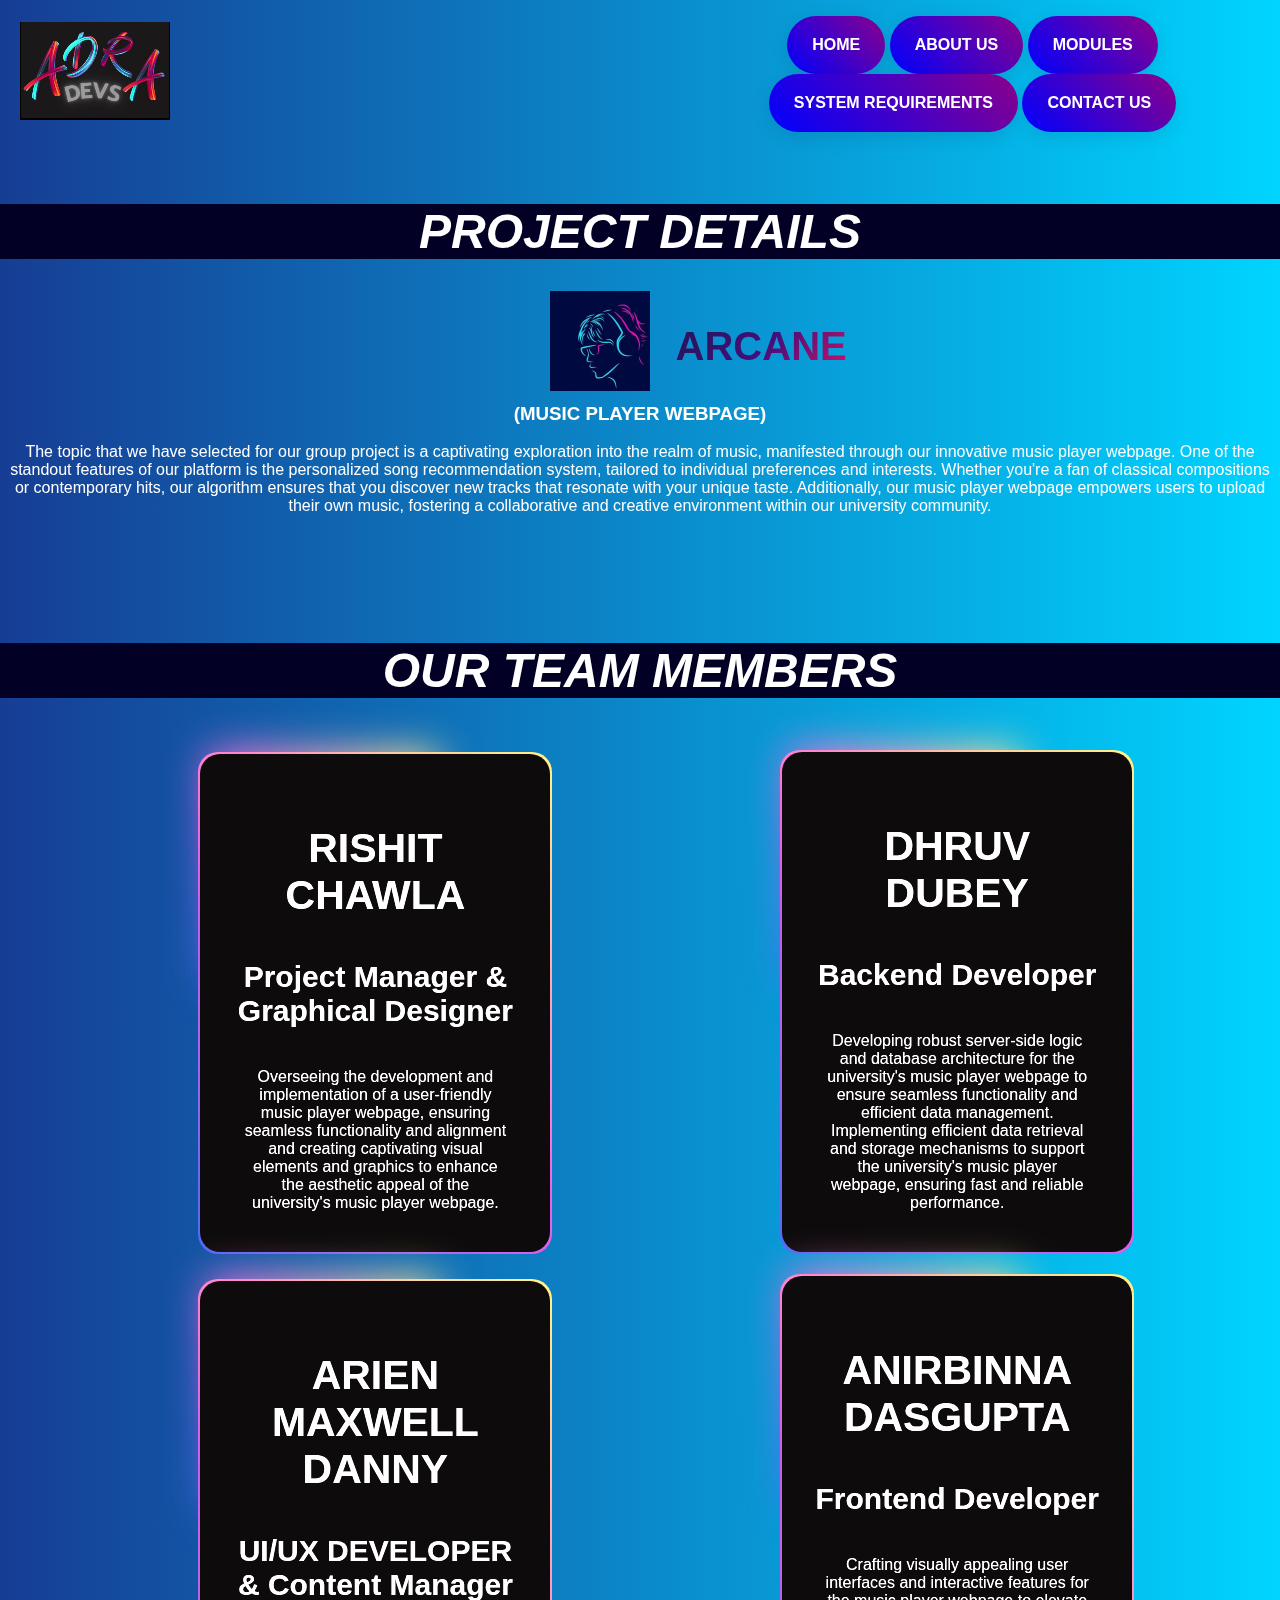
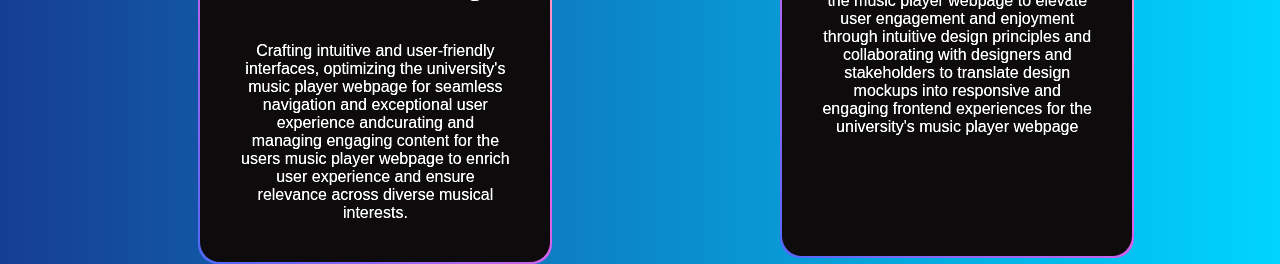
<file: index.html>
<!DOCTYPE html>
<html lang="en">
  <head>
    <meta charset="UTF-8" />
    <meta name="viewport" content="width=device-width, initial-scale=1.0" />
    <title>ARDA DEVS</title>
    <link rel="stylesheet" href="cssfile.css"/>
  </head>
  <body class="body1">
    <div class="logo">
        <video src="team-logo (online-video-cutter.com).mp4"  width="150" height="150" autoplay loop muted></video>
    </div>
    <ul class="n"><b>
        <li class="list"><a href="index.html">HOME</a></li>
        <li class="list"><a href="aboutus.html">ABOUT US</a></li>
        <li class="list"><a href="module.html">MODULES</a></li>
        <li class="list"><a href="sr.html">SYSTEM REQUIREMENTS</a></li>
        <li class="list"><a href="contactus.html">CONTACT US</a></li></b>
    </ul>
    <div class="text">
        <h1>PROJECT DETAILS</h1>
    </div>
    <div>
        <img src="music-man-gamer-line-pop-art-potrait-logo-colorful-design-with-dark-background-abstract-illustration-isolated-black-background-for-t-shirt-poster-clothing-merch-apparel-badge-design-vecto.jpg" height="100" class="temp">
        <h2 class="arcane">ARCANE</h2>
        <h3 class="text2">(MUSIC PLAYER WEBPAGE)</h3>
        <p>The topic that we have selected for our group project is a captivating exploration into the realm of music, manifested through our innovative music player webpage. One of the standout features of our platform is the personalized song recommendation system, tailored to individual preferences and interests. Whether you're a fan of classical compositions or contemporary hits, our algorithm ensures that you discover new tracks that resonate with your unique taste.
            Additionally, our music player webpage empowers users to upload their own music, fostering a collaborative and creative environment within our university community.</p>
    </div>
    <div class="text">
        <h1>OUR TEAM MEMBERS</h1>
    </div>
    <div>
        <div class="container">
            <div class="gradient">
            <h3>RISHIT CHAWLA</h3> 
            <h4>Project Manager & Graphical Designer</h4>
            <p>Overseeing the development and implementation of a user-friendly music player webpage, ensuring seamless functionality and alignment and creating captivating visual elements and graphics to enhance the aesthetic appeal of the university's music player webpage.</p>
            </div>  
          </div>
          <div class="container">
            <div class="gradient">
                <h3>DHRUV DUBEY</h3> 
                <h4>Backend Developer</h4>
                <p>Developing robust server-side logic and database architecture for the university's music player webpage to ensure seamless functionality and efficient data management. Implementing efficient data retrieval and storage mechanisms to support the university's music player webpage, ensuring fast and reliable performance.</p>
            </div>  
          </div>
          <div class="container">
            <div class="gradient">
                <h3>ARIEN MAXWELL DANNY</h3> 
                <h4>UI/UX DEVELOPER & Content Manager</h4>
                <p>Crafting intuitive and user-friendly interfaces, optimizing the university's music player webpage for seamless navigation and exceptional user experience andcurating and managing engaging content for the users music player webpage to enrich user experience and ensure relevance across diverse musical interests.</p>
            </div>  
          </div>
          <div class="container">
            <div class="gradient">
                <h3>ANIRBINNA DASGUPTA</h3> 
                <h4>Frontend Developer</h4>
                <p>Crafting visually appealing user interfaces and interactive features for the music player webpage to elevate user engagement and enjoyment through intuitive design principles and collaborating with designers and stakeholders to translate design mockups into responsive and engaging frontend experiences for the university's music player webpage</p>
                <br>
                <br>
            </div>  
          </div>
    </div>
  </body>
</html>
</file>
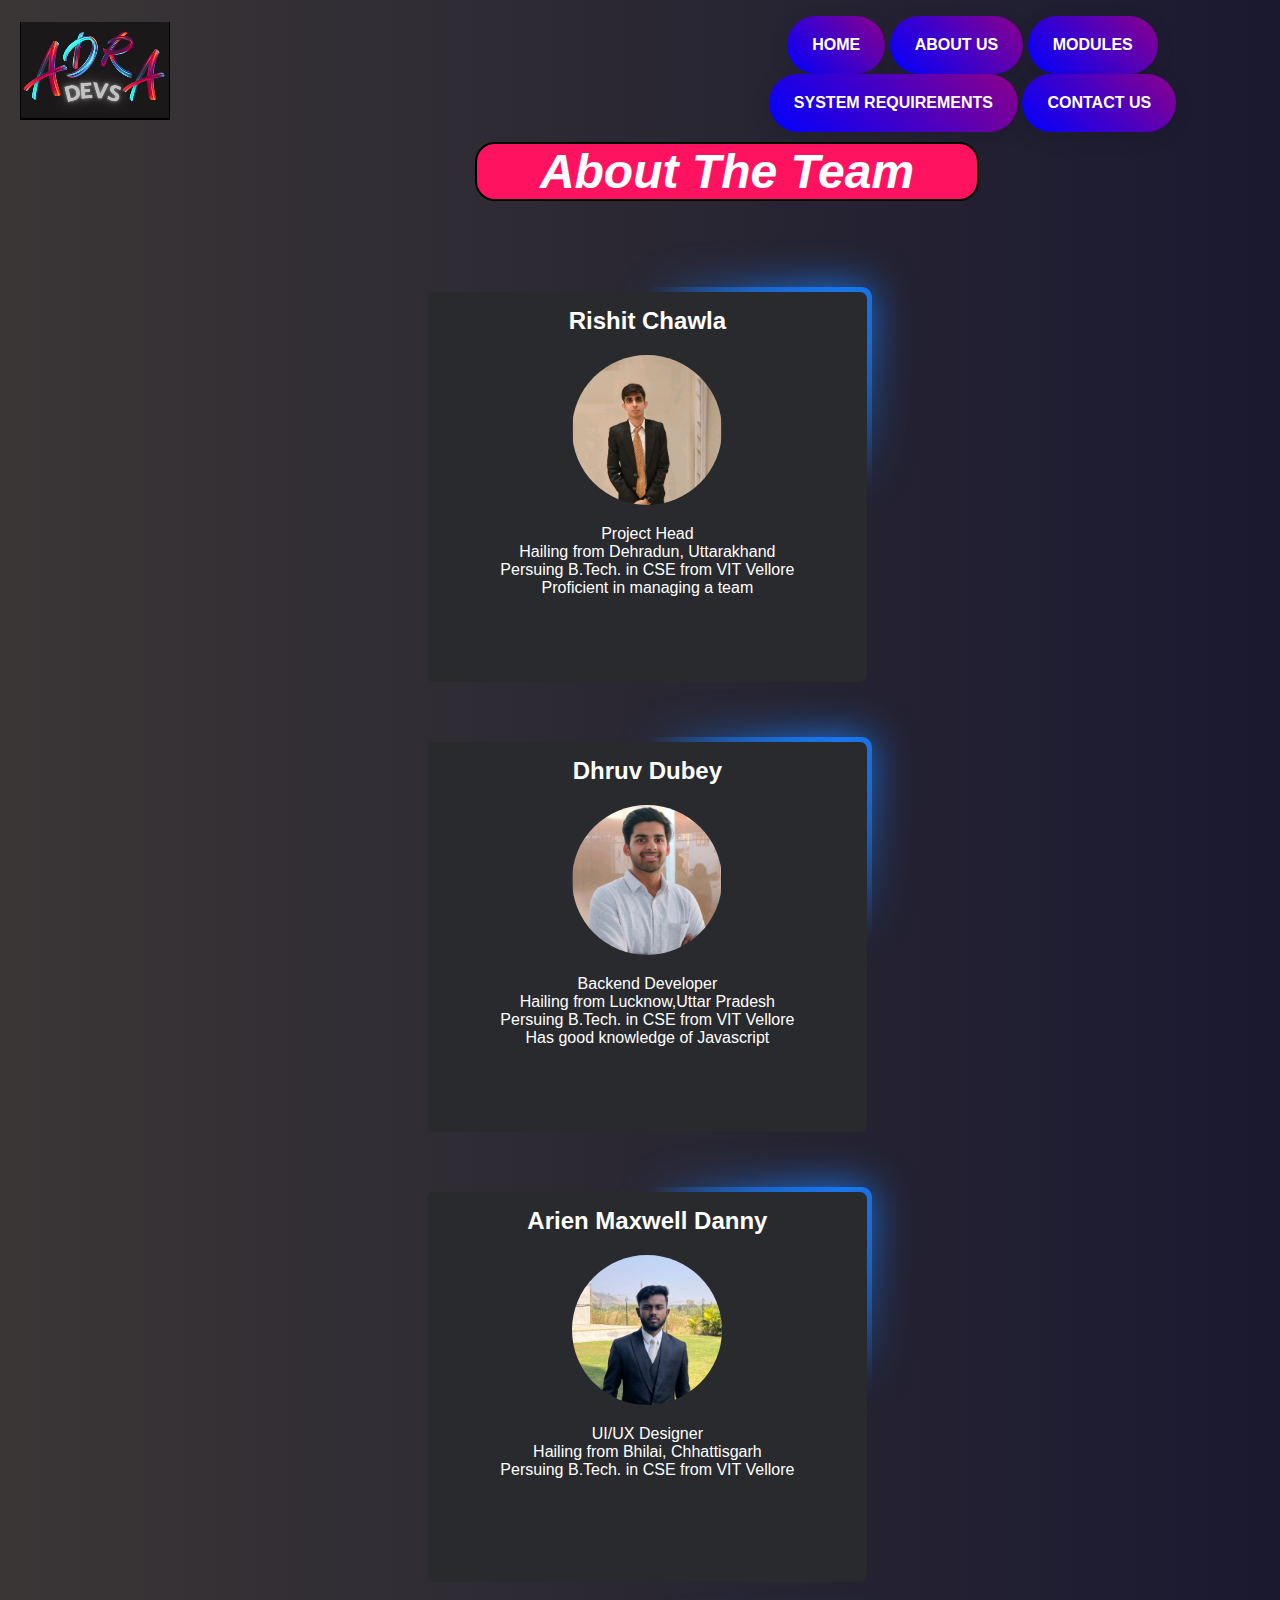
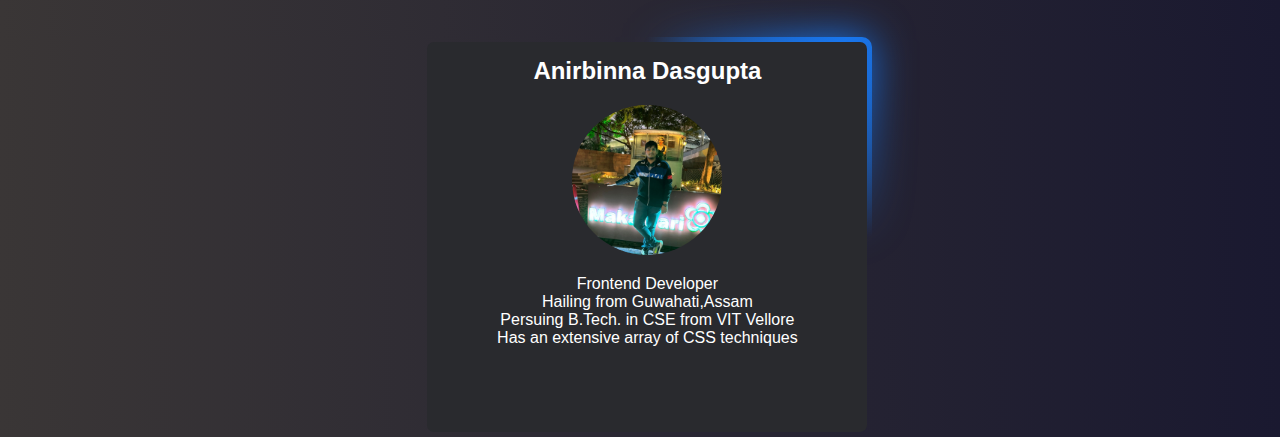
<file: aboutus.html>
<!DOCTYPE html>
<html lang="en">
<head>
    <meta charset="UTF-8">
    <meta name="viewport" content="width=device-width, initial-scale=1.0">
    <title>MyInfo</title>
    <link rel="stylesheet" href="cssfile.css"/>
</head>
<body class="bodyabout">
    <div class="logo">
        <video src="team-logo (online-video-cutter.com).mp4"  width="150" height="150" autoplay loop muted></video>
    </div>
    <ul class="n"><b>
        <li class="list"><a href="index.html">HOME</a></li>
        <li class="list"><a href="aboutus.html">ABOUT US</a></li>
        <li class="list"><a href="module.html">MODULES</a></li>
        <li class="list"><a href="sr.html">SYSTEM REQUIREMENTS</a></li>
        <li class="list"><a href="contactus.html">CONTACT US</a></li></b>
    </ul>
    <br>
    <article>
        <h1  class="kkl"><center>About The Team</center> </h1>
        <br><br><br>
            <div class="animated-border-box-glow"></div>
            <div class="animated-border-box">
                <h2>Rishit Chawla</h2><img src="rishit.jpg" height="150" width="150" class="abtimg">
            <ul>
                <li>Project Head</li>
                <li>Hailing from Dehradun, Uttarakhand</li>
                <li>Persuing B.Tech. in CSE from VIT Vellore</li>
                <li>Proficient in managing a team</li>
            </ul>
            </div>
            <div class="space"></div>
            <div class="animated-border-box-glow"></div>
            <div class="animated-border-box">
                <h2>Dhruv Dubey</h2><img src="dhruv.jpg" height="150" width="150" class="abtimg">
                <ul>
                    <li>Backend Developer</li>
                    <li>Hailing from Lucknow,Uttar Pradesh</li>
                    <li>Persuing B.Tech. in CSE from VIT Vellore</li>
                    <li>Has good knowledge of Javascript</li>
                </ul>
            </div>
            <div class="space"></div>
            <div class="animated-border-box-glow"></div>
            <div class="animated-border-box">
                <h2>Arien Maxwell Danny</h2><img src="danny.jpg" height="150" width="150" class="abtimg">
                <ul>
                    <li>UI/UX Designer</li>
                    <li>Hailing from Bhilai, Chhattisgarh</li>
                    <li>Persuing B.Tech. in CSE from VIT Vellore</li>
                </ul>
            </div>
            <div class="space"></div>
            <div class="animated-border-box-glow"></div>
            <div class="animated-border-box">
                <h2>Anirbinna Dasgupta</h2><img src="anir.jpg" height="150" width="150" class="abtimg">
                <ul>
                    <li>Frontend Developer</li>
                    <li>Hailing from Guwahati,Assam</li>
                    <li>Persuing B.Tech. in CSE from VIT Vellore</li>
                    <li>Has an extensive array of CSS techniques</li>
                </ul>
            </div>
</body>
</html>
</file>
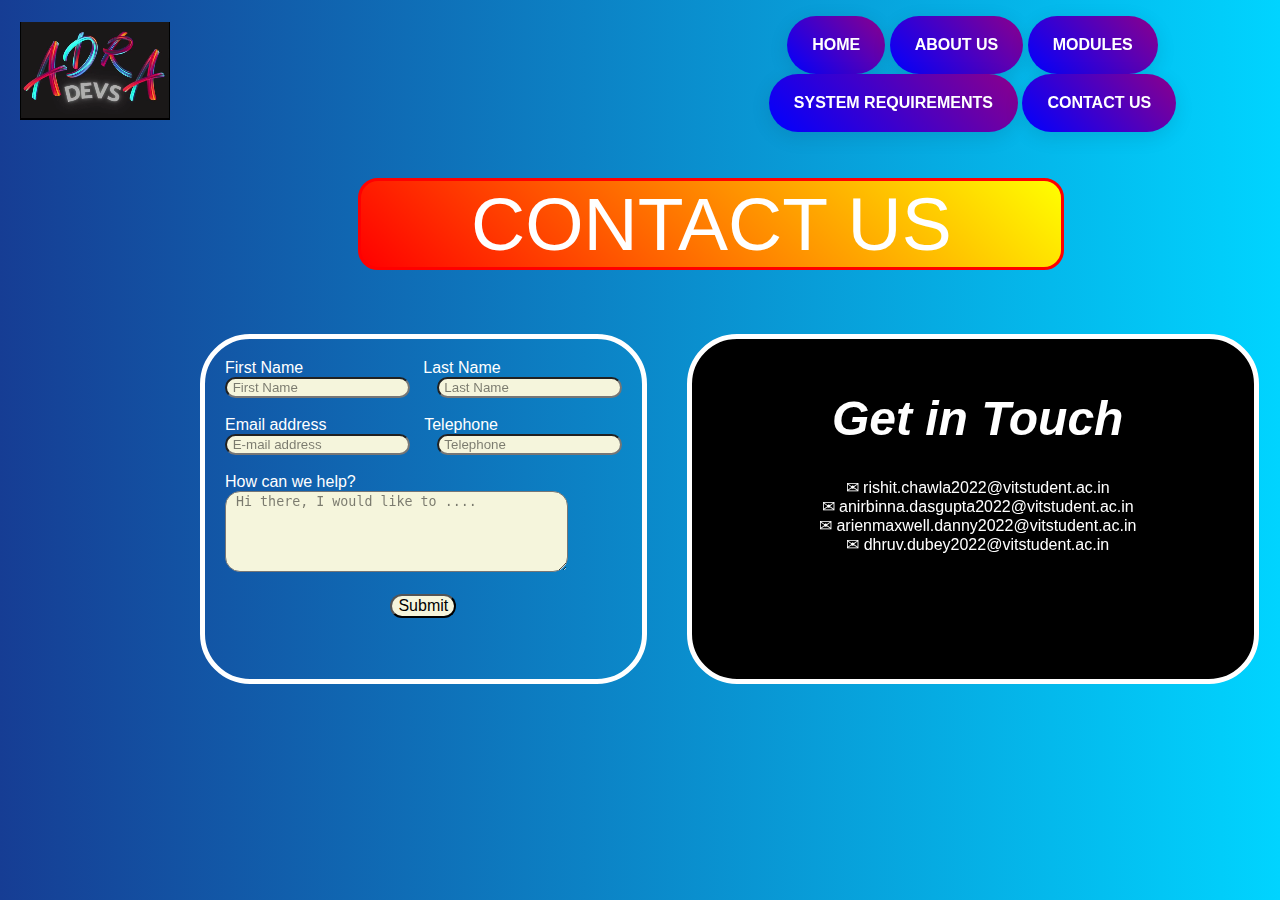
<file: contactus.html>
<!DOCTYPE html>
<html lang="en">
  <head>
    <meta charset="UTF-8" />
    <meta name="viewport" content="width=device-width, initial-scale=1.0" />
    <title>Document</title>
    <link rel="stylesheet" href="cssfile.css" />
  </head>
  <body class="contactbody">
    <div class="logo">
      <video src="team-logo (online-video-cutter.com).mp4"  width="150" height="150" autoplay loop muted></video>
  </div>
  <ul class="n"><b>
      <li class="list"><a href="index.html">HOME</a></li>
      <li class="list"><a href="aboutus.html">ABOUT US</a></li>
      <li class="list"><a href="module.html">MODULES</a></li>
      <li class="list"><a href="sr.html">SYSTEM REQUIREMENTS</a></li>
      <li class="list"><a href="contactus.html">CONTACT US</a></li></b>
  </ul>
  <br>
  <br>
    <div class="title">CONTACT US</div>
    <article>
      <div class="div1">
        First Name &nbsp; &nbsp;&nbsp;&nbsp;&nbsp;&nbsp;
        &nbsp;&nbsp;&nbsp;&nbsp;&nbsp;&nbsp;&nbsp;&nbsp;&nbsp;&nbsp;&nbsp;&nbsp;&nbsp;&nbsp;&nbsp;&nbsp;&nbsp;
        Last Name<br />
        <input
          type="text"
          name="name"
          placeholder="&nbsp;First Name"
        />&nbsp;&nbsp;&nbsp;&nbsp;&nbsp;
        <input type="text" name="name" placeholder="&nbsp;Last Name" required />
        <br />
        <br />
        Email
        address&nbsp;&nbsp;&nbsp;&nbsp;&nbsp;&nbsp;&nbsp;&nbsp;&nbsp;&nbsp;&nbsp;&nbsp;&nbsp;&nbsp;
        &nbsp;&nbsp;&nbsp;&nbsp;&nbsp;&nbsp;&nbsp;Telephone<br />
        <input pattern=“/^[a-zA-Z0-9._-]+@[a-zA-Z0-9-]+(\.[a-zA-Z0-9]){2,3}$/“
        placeholder="&nbsp;E-mail address"
        required/>&nbsp;&nbsp;&nbsp;&nbsp;&nbsp;
        <input
          type="text"
          placeholder="&nbsp;Telephone"
          pattern="[0-9]{10}"
          required
        />
        <br />
        <br />
        How can we help?<br />
        <textarea
          name="comm"
          placeholder="&nbsp;Hi there, I would like to ...."
          maxlength="65"
          cols="40"
          rows="5"
        ></textarea
        ><br /><br />
        <center><input type="submit" value="Submit" class="row" /></center>
      </div>
      <div class="sec2">
        <center><h1>Get in Touch</h1></center>
        <p>
          ✉ rishit.chawla2022@vitstudent.ac.in<br />
          ✉ anirbinna.dasgupta2022@vitstudent.ac.in<br />
          ✉ arienmaxwell.danny2022@vitstudent.ac.in<br />
          ✉ dhruv.dubey2022@vitstudent.ac.in<br />
        </p>
      </div>
    </article>
  </body>
</html>
</file>
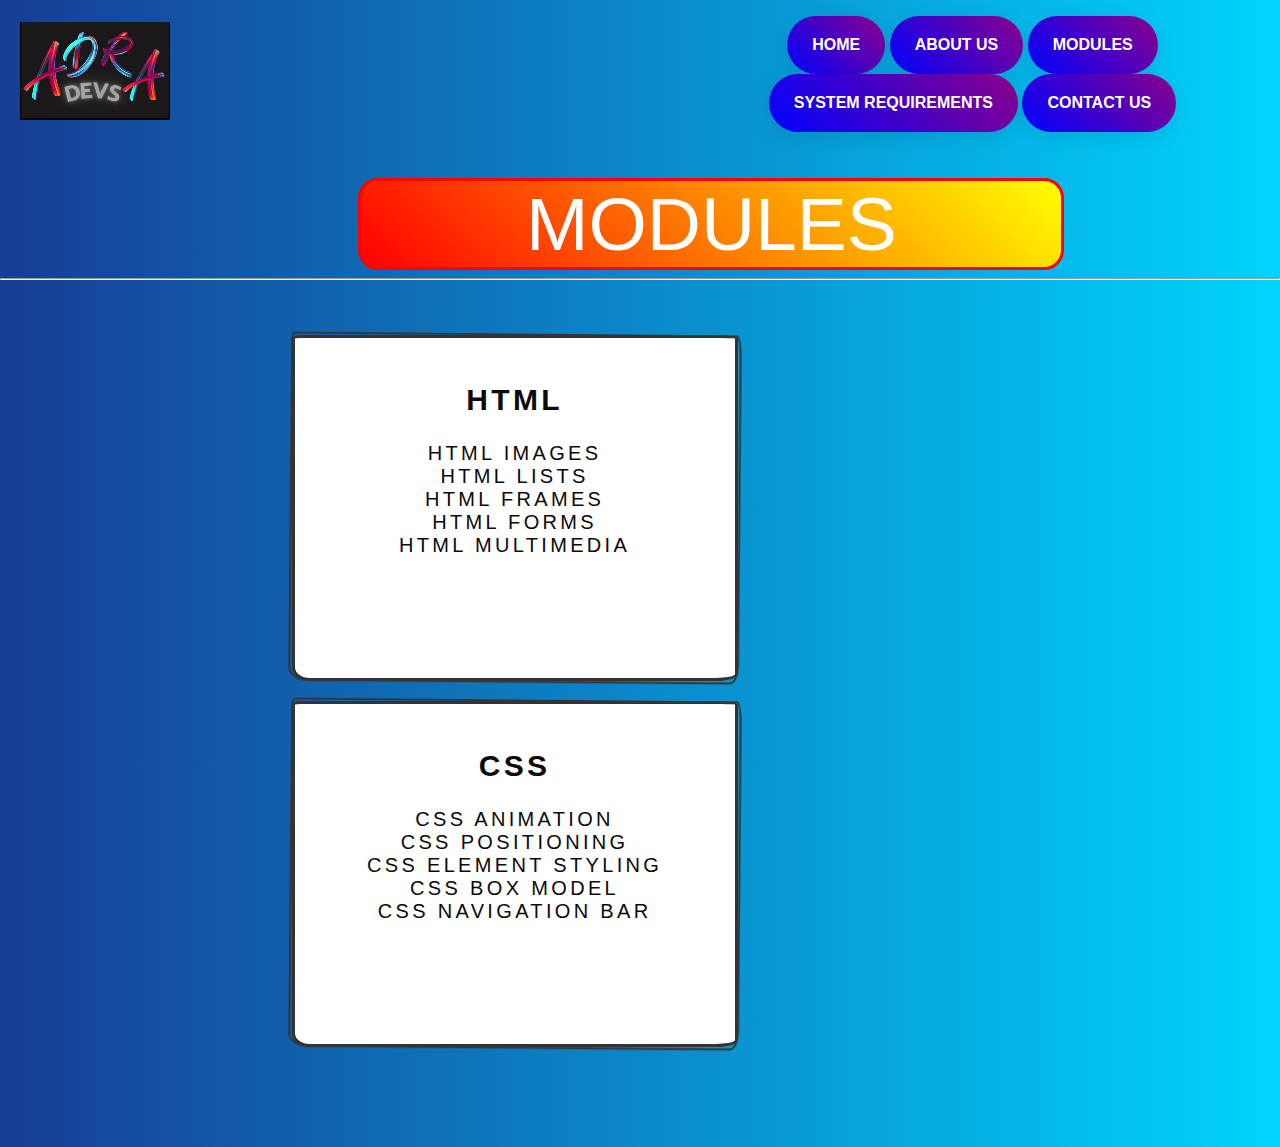
<file: module.html>
<!DOCTYPE html>
<html lang="en">
  <head>
    <meta charset="UTF-8" />
    <meta name="viewport" content="width=device-width, initial-scale=1.0" />
    <link rel="stylesheet" href="cssfile.css" />
    <title>MODULES</title>
  </head>
  <body class="body1">
    <div class="logo">
        <video src="team-logo (online-video-cutter.com).mp4"  width="150" height="150" autoplay loop muted></video>
    </div>
    <ul class="n"><b>
        <li class="list"><a href="index.html">HOME</a></li>
        <li class="list"><a href="aboutus.html">ABOUT US</a></li>
        <li class="list"><a href="module.html">MODULES</a></li>
        <li class="list"><a href="sr.html">SYSTEM REQUIREMENTS</a></li>
        <li class="list"><a href="contactus.html">CONTACT US</a></li></b>
    </ul>
    <br>
    <br>
    <div class="title">MODULES</div>
    <hr />
    <div class="r2">
      <div class="sketchy2">
        <h2>HTML</h2>
        <ul>
          <li>HTML Images</li>
          <li>HTML Lists</li>
          <li>HTML Frames</li>
          <li>HTML Forms</li>
          <li>HTML Multimedia</li>
        </ul>
      </div>
      <div class="sketchy2">
        <h2>CSS</h2>
        <ul>
          <li>CSS Animation</li>
          <li>CSS Positioning</li>
          <li>CSS Element Styling</li>
          <li>CSS Box Model</li>
          <li>CSS Navigation Bar</li>
        </ul>
      </div>
    </div>
  </body>
</html>
</file>
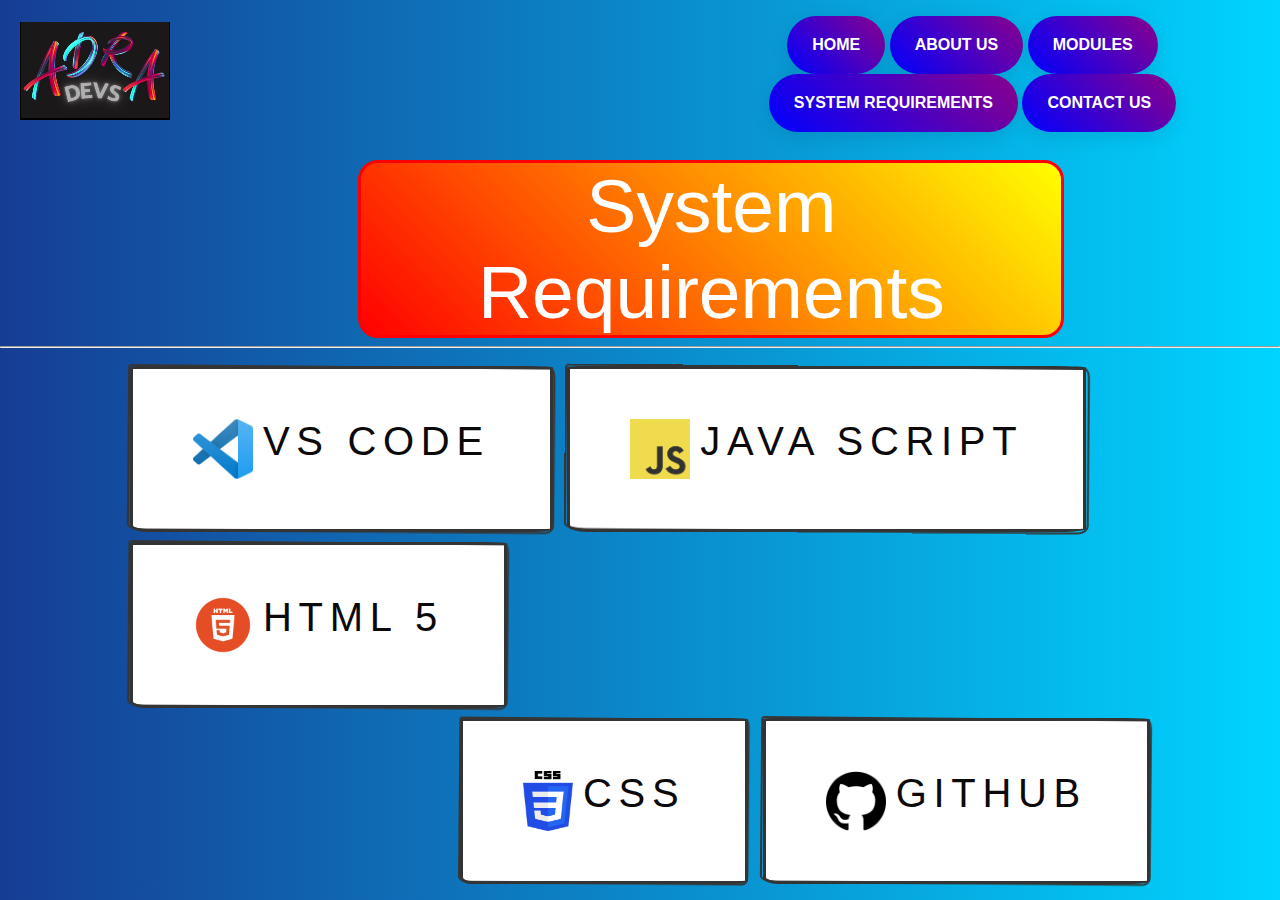
<file: sr.html>
<!DOCTYPE html>
<html lang="en">
<head>
    <meta charset="UTF-8">
    <meta name="viewport" content="width=device-width, initial-scale=1.0">
    <link rel="stylesheet" href="cssfile.css">
    <title>System Requirements</title>
</head>
<body class="body1">
    <div class="logo">
        <video src="team-logo (online-video-cutter.com).mp4"  width="150" height="150" autoplay loop muted></video>
    </div>
    <ul class="n"><b>
        <li class="list"><a href="index.html">HOME</a></li>
        <li class="list"><a href="aboutus.html">ABOUT US</a></li>
        <li class="list"><a href="module.html">MODULES</a></li>
        <li class="list"><a href="sr.html">SYSTEM REQUIREMENTS</a></li>
        <li class="list"><a href="contactus.html">CONTACT US</a></li></b>
    </ul>
    <br>
    <div class="title">
        System Requirements
    </div>
    <hr>
    <div class="r">
    <div class="sketchy">
        <img src="Visual_Studio_Code_1.35_icon.svg.jpeg" height="60" width="60" class="vs">VS CODE</div>
    <div class="sketchy">
        <img src="JavaScript-logo.jpeg" height="60" width="60" class="vs">JAVA SCRIPT</div>
    <div class="sketchy">
        <img src="logo-2582748_960_720.jpeg" height="60" width="60" class="vs">HTML 5</div>
    </div>
    <div class="r1">
    <div class="sketchy">
        <img src="CSS3_logo_and_wordmark.svg.jpeg" height="60" width="50" class="vs">CSS</div>
    <div class="sketchy">
        <img src="25231.peg.png" height="60" width="60" class="vs">GITHUB</div>
    </div>
</body>
</html>
</file>
<file: cssfile.css>
ul{
    list-style: none;
    text-align: center;
    height: 60px;
    margin-left: -40px;
}

.n li{
    display: inline-block;

}

.n a{
    font-size: medium;
    color: white;
    display: block;
    text-align: center;
    text-decoration: none;
    padding: 20px 25px;
    box-shadow:0px 5px 20px rgba(0,0,0,0.1);
    border-radius:50px;
    position:relative;
    background: linear-gradient(45deg, blue 0%,darkmagenta 100%);

}

.n a:hover{
    color:black;
    background-color: black;
    height: 20px;
    border-radius: 20px;
    z-index:1;
    border-radius:50px;
    transition-timing-function: cubic-bezier(0.68, -0.55, 0.265, 1.55);
    background: #05abe0;
    background: linear-gradient(45deg, lightblue 0%,blue 100%);

}
.body1{
    margin:0px;
    margin-top: 0%;
    background: rgb(2,0,36);
    background: linear-gradient(90deg, rgba(2,0,36,1) 0%, rgba(22,61,148,1) 0%, rgba(0,212,255,1) 100%);
    color: white;
    font-family: 'Segoe UI', Tahoma, Geneva, Verdana, sans-serif;
}


.logo{
    float: left;
    margin-left: 20px;
    margin-top: -20px;
}

.n{
    margin-left: 625px;
}

.text{
    font-family: 'Times New Roman', Times, serif;
    text-align: center;
    background: rgb(2,0,36);
    margin-right: 10%;
    margin-top: 10%;
    width: 100%;
}


fieldset{
    border: 2px solid;
    border-radius: 10px;
}

p{
    margin: 10px;
    font-size: medium;
    text-align: center;
}

.text2{
    text-align: center;
    margin-top: auto;
}

.arcane
{

    background-image: linear-gradient(-225deg,#231557 0%,#44107a 29%, #ff1361 67%,#fff800 100%);
    background-clip: border-box;
    background-size: 200% auto;
    -webkit-background-clip: text;
    -webkit-text-fill-color: transparent;
    animation: textclip 2s linear infinite;
    display: inline-block;
    font-size: 40px;
    margin-left: 2%;
}

@keyframes textclip {
  to {
    background-position: 200% center;
  }
}

.temp{
    float: left;
    margin-left: 550px;
}


.container {
    max-width: 150px;
    padding: 2px;
    position: relative;
    z-index:1;
    background-color: #4158D0;
    background-image: linear-gradient(43deg, #4158D0 0%, #C850C0 46%, #FFCC70 100%); 
    margin-right:25px;
    filter: brightness(120%);
    border-radius: 20px;
  }
  
  .container:before {
    z-index:-1;
    position: absolute;
    content:"";
    width:130px;
    height:230px;
    left:10px;
    top:0;
    background-image: linear-gradient(43deg, #4158D0 0%, #C850C0 46%, #FFCC70 100%); 
    filter: blur(20px);
    
  }
  
.gradient {
    background-color: #0b090a;
    padding: 30px;
    color: white; 
    font-size: 35px;
    font-family: arial;
    text-align: center;
    border-radius: 20px;
  }
h3{
    text-align: center;
}

h4{
    text-align: center;
    font-size: 30px;
}

.container {
    display: inline-block;
    max-width: 350px;
    padding: 2px;
    position: relative;
    z-index:1;
    background-color: #4158D0;
    background-image: linear-gradient(43deg, #4158D0 0%, #C850C0 46%, #FFCC70 100%); 
    margin-top: 20px;
    margin-left:15.5%;
    filter: brightness(120%);
    height: auto;
 }
.container:before {
    z-index:-1;
    position: absolute;
    content:"";
    width:230px;
    height:230px;
    left:10px;
    top:0;
    background-image: linear-gradient(43deg, #4158D0 0%, #C850C0 46%, #FFCC70 100%); 
    filter: blur(20px);
    
}

.container:hover{
    filter: brightness(200%);
}

h1{
    font-size: 60px;
    font-family:monospace;
    align-items: center;
}

section{
    border:2px dotted burlywood;
    display:inline-block;
    margin:10px;
    padding:10px;
    border-radius:5px;
}
.left{
    background-color:green;
    font-size:15px;
    position:relative;
    animation-name: vib1;
    animation-duration: 3s;
    animation-iteration-count: infinite;
    animation-direction: alternate;
}
.right{
    background-color: green;
    font-size:15px;
    position:relative;
    animation-name: vib2;
    animation-duration: 3s;
    animation-iteration-count: infinite;
    animation-direction: alternate;
}
@keyframes vib1 {
    0%{
        left:0px;
    }
    100%{
            left:24px;
            background-color: yellowgreen;
    }
    
}
@keyframes vib2{
    0%{
        top:0px;
    }

    100%{
        top:20px;
        background-color:yellowgreen;
    }
}
footer{
    clear:both
}
a{
    color:cornflowerblue
}
.kkl{
    animation-name: vib3;
    animation-duration: 0.3s;
    position:relative;
    animation-iteration-count: infinite;
    animation-direction: alternate;
    margin-left: 475px;
    background-color: #ff1361;
    width: 500px;
    border: 2px solid black;
    border-radius: 20px;
}
@keyframes vib3{
    100%{
        top:5px;
    }
}
.llk{
    text-align: center;
}

.title{
    text-align: center;
    font-size: 75px;
    font-family: 'Times New Roman', Times, serif;
    width: 700px;
    background: linear-gradient(45deg, red 0%,yellow 100%);
    border: 1px red solid;
    border-radius: 20px;
    margin-top: 50px;
    margin-left: 28%;
}

.sketchy {
    color: #0b090a;
    padding: 50px 60px;
    display: inline-block;
    border: 3px solid #333333;
    font-size: 2.5rem;
    border-radius: 2% 6% 5% 4% / 1% 1% 2% 4%;
    text-transform: uppercase;
    letter-spacing: 0.3ch;
    background: #ffffff;
    position: relative;
    margin-left: 10px;
    margin-top: 10px;
}

.sketchy::before {
    content: '';
    border: 2px solid #353535;
    display: block;
    width: 100%;
    height: 100%;
    position: absolute;
    top: 50%;
    left: 50%;
    transform: translate3d(-50%, -50%, 0) scale(1.015) rotate(0.5deg);
    border-radius: 1% 1% 2% 4% / 2% 6% 5% 4%;
}

.vs{
    float: left;
    margin-right: 10px;
}

.r{
    margin-left: 120px;
}

.r1{
    margin-left: 450px;
}

.article {
    float: left;
    width: 60%;
    height: 500px;
  }
  .div1 {
    width: 60;
    float: left;
    height: 300px;
    margin: 20px;
    margin-left: 200px;
  }
  
  .sec2 {
    width: 40%;
    height: 300px;
    background-color: black;
    float: left;
    margin: 20px;
    padding-left: 30px;
  }
  
  h1 {
    font-family: "Segoe UI", Tahoma, Geneva, Verdana, sans-serif;
    font-size: 3rem;
    font-style: italic;
    color: white;
  }
  p {
    color: white;
  }
  input,
  textarea {
    background-color: beige;
    color: blue;
  }
  input::placeholder,
  textarea::placeholder {
    color: blue;
  }

  body {
    margin: 0px;
    margin-top: 0%;
    background: rgb(2, 0, 36);
    background: linear-gradient(
      90deg,
      rgba(2, 0, 36, 1) 0%,
      rgba(22, 61, 148, 1) 0%,
      rgba(0, 212, 255, 1) 100%
    );
    color: white;
    font-family: "Segoe UI", Tahoma, Geneva, Verdana, sans-serif;
}
.title {
    text-align: center;
    font-size: 75px;
    font-family: Impact, Haettenschweiler, "Arial Narrow Bold", sans-serif;
    width: 700px;
    background-color: darkmagenta;
    border: 3px red solid;
    border-radius: 20px;
    margin-top: 50px;
    margin-left: 28%;
  }
  
  .sketchy1 {
    color: #0b090a;
    padding: 30px;
    display: inline-block;
    border: 3px solid #333333;
    font-size: 1rem;
    border-radius: 2% 6% 5% 4% / 1% 1% 2% 4%;
    text-transform: uppercase;
    letter-spacing: 0.3ch;
    background: #ffffff;
    position: relative;
    margin-left: 10px;
    margin-top: 10px;
  }
  
  .sketchy1::before {
    content: "";
    border: 2px solid #353535;
    display: block;
    width: 100%;
    height: 100%;
    position: absolute;
    top: 50%;
    left: 50%;
    transform: translate3d(-50%, -50%, 0) scale(1.015) rotate(0.5deg);
    border-radius: 1% 1% 2% 4% / 2% 6% 5% 4%;
  }
  .r2 {
    margin: 100px;
  }

.title1{
    text-align: center;
    font-size: 75px;
    font-family: Impact, Haettenschweiler, "Arial Narrow Bold", sans-serif;
    width: 400px;
    background-color: darkmagenta;
    border: 3px blue solid;
    border-radius: 20px;
    margin-top: 50px;
    margin-left: 35%;
  }

h2{
    text-align: center;
}

fieldset{
    margin-top: 40px;
    width: 300px;

}

.animated-border-box, .animated-border-box-glow{
    max-height: 400px;
    max-width: 450px;
    height: 100%;
    width:50%;
    position: absolute;
    overflow: hidden; 
    z-index: 0;
    /* Border Radius */
    border-radius: 10px;
    text-align:center;
    color:white;
    margin-left: 33%;
  }
  
  .animated-border-box-glow{
    overflow: hidden;
    /* Glow Blur */
    filter: blur(20px);
  }
  
  .animated-border-box:before, .animated-border-box-glow:before {
    content: '';
    z-index: -2;
    text-align: center;
      top: 50%;
      left: 50%;
      transform: translate(-50%, -50%) rotate(0deg);
    position: absolute;
      width: 99999px;
      height: 99999px;
      background-repeat: no-repeat;
      background-position: 0 0;
      background-image: conic-gradient(rgba(0,0,0,0), #1976ed, rgba(0,0,0,0) 25%);
      animation: rotate 4s linear infinite;
  }
  
  .animated-border-box:after {
      content: '';
      position: absolute;
      z-index: -1;
      left: 5px;
      top: 5px;
      width: calc(100% - 10px);
      height: calc(100% - 10px);
      background: #292a2e;
      border-radius: 7px;
  }
  
  @keyframes rotate {
      100% {
          transform: translate(-50%, -50%) rotate(1turn);
      }
  }

.bodyabout{
    margin:0px;
    margin-top: 0%;
    background: rgb(58,54,54);
    background: linear-gradient(90deg, rgba(58,54,54,1) 0%, rgba(26,25,48,1) 100%);
    color: white;
    font-family: 'Segoe UI', Tahoma, Geneva, Verdana, sans-serif;
}

.abtimg{
    border-radius: 100%;
}

.space{
    height: 450px;
    margin-left: 20%;
}

.sketchy2 {
    color: #0b090a;
    padding: 20px;
    width: 400px;
    height: 300px;
    display: inline-block;
    border: 3px solid #333333;
    font-size: 20px;
    border-radius: 2% 6% 5% 4% / 1% 1% 2% 4%;
    text-transform: uppercase;
    letter-spacing: 0.3ch;
    background: #ffffff;
    position: relative;
    margin-left: 10px;
    margin-top: 20px;
  }
  
  .sketchy2::before {
    content: "";
    border: 2px solid #353535;
    display: block;
    width: 100%;
    height: 100%;
    position: absolute;
    top: 50%;
    left: 50%;
    transform: translate3d(-50%, -50%, 0) scale(1.015) rotate(0.5deg);
    border-radius: 1% 1% 2% 4% / 2% 6% 5% 4%;
  }
  
  .r2 {
    margin-left: 22%;
    margin-top: 35px;
  }

.div1 {
    width: 70;
    float: left;
    height: 300px;
    padding: 20px;
    border: 5px;
    border-style: solid solid solid;
    margin-top: 5%;
    border-radius: 50px;
}
  
.sec2 {
    width: 40%;
    height: 300px;
    background-color: black;
    float: left;
    padding: 20px;
    border: 5px;
    border-style: solid solid solid;
    border-radius: 50px;
    padding-left: 30px;
    margin-top: 5%;
}
  
h1{
    font-family: "Segoe UI", Tahoma, Geneva, Verdana, sans-serif;
    font-size: 3rem;
    font-style: italic;
    color: white;
}
p{
    color: white;
}
input,
textarea {
    background-color: beige;
    color: black;
    border-radius: 15px;
  }
  input::placeholder,
  textarea::placeholder {
    color: black;
    opacity: 0.5;
  }
  .row {
    font-size: 1rem;
  }
</file>
